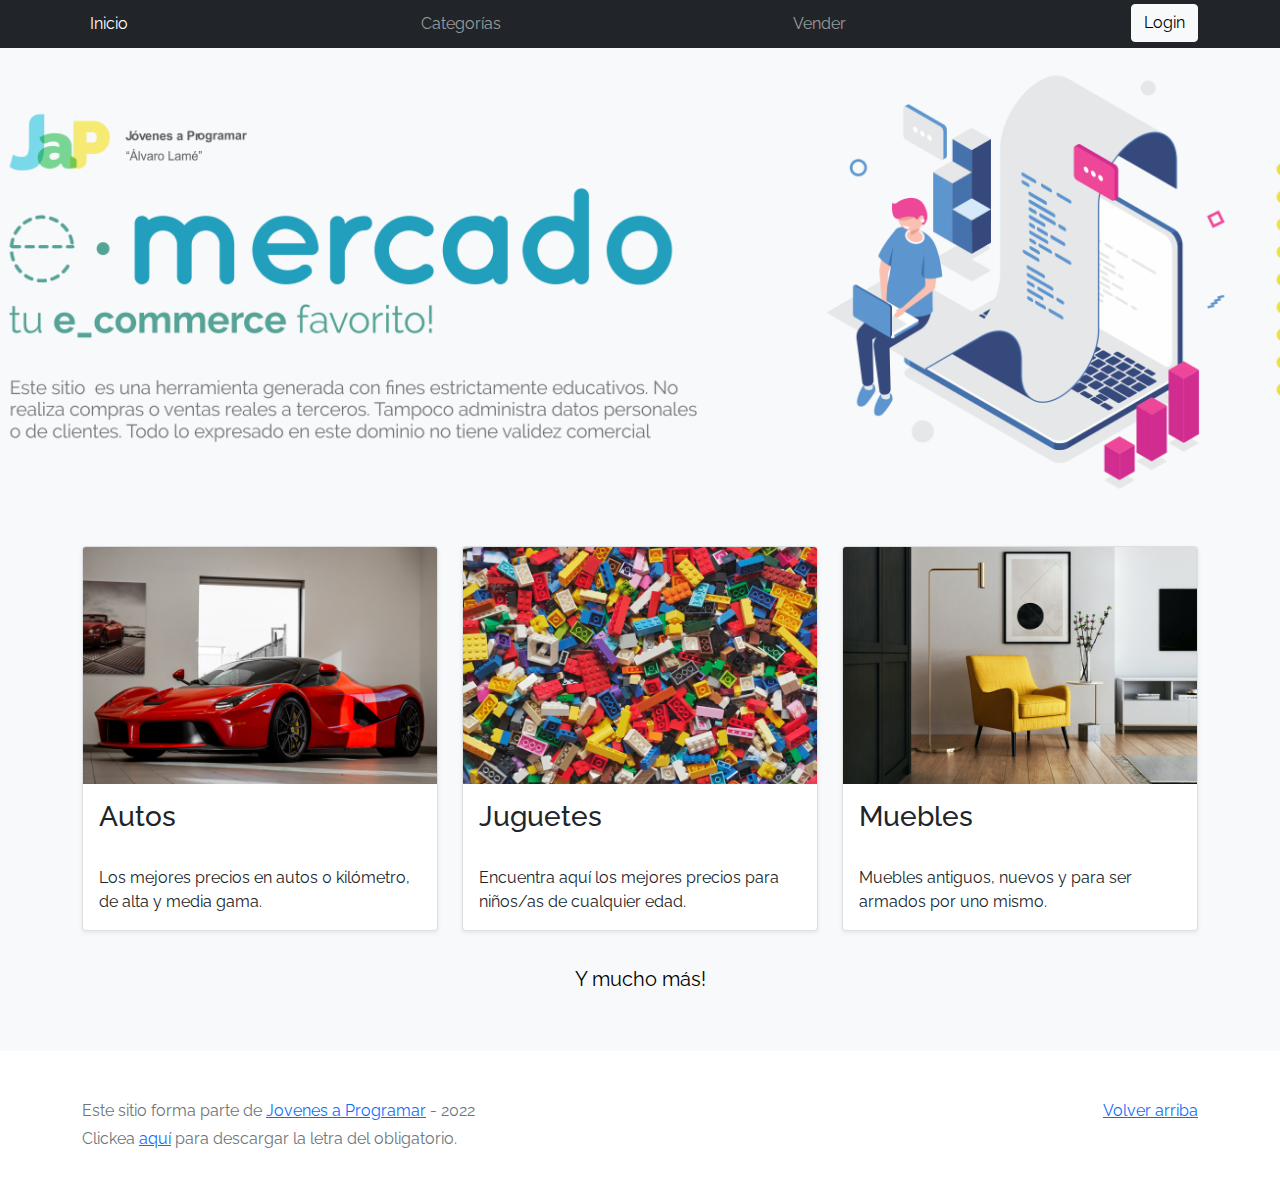
<file: index.html>
<!DOCTYPE html>
<html lang="es">

<head>
  <meta http-equiv="Content-Type" content="text/html; charset=UTF-8">
  <meta name="viewport" content="width=device-width, initial-scale=1, shrink-to-fit=no">
  <title>eMercado - Todo lo que busques está aquí</title>

  <link href="https://fonts.googleapis.com/css?family=Raleway:300,300i,400,400i,700,700i,900,900i" rel="stylesheet">
  <link href="css/bootstrap.min.css" rel="stylesheet">
  <link href="css/styles.css" rel="stylesheet">
</head>

<body>
  <nav class="navbar navbar-expand-lg navbar-dark bg-dark p-1">
    <div class="container">
      <button class="navbar-toggler" type="button" data-bs-toggle="collapse" data-bs-target="#navbarNav"
        aria-controls="navbarNav" aria-expanded="false" aria-label="Toggle navigation">
        <span class="navbar-toggler-icon"></span>
      </button>
      <div class="collapse navbar-collapse" id="navbarNav">
        <ul class="navbar-nav w-100 justify-content-between">
          <li class="nav-item">
            <a class="nav-link active" href="index.html">Inicio</a>
          </li>
          <li class="nav-item">
            <a class="nav-link" href="categories.html">Categorías</a>
          </li>
          <li class="nav-item">
            <a class="nav-link" href="sell.html">Vender</a>
          </li>
          <li class="nav-item">
            <a href="login.html"><button class="btn btn-light" id="loginUser">Login</button></a>
          </li>
          
        </ul>
      </div>
    </div>
  </nav>
  <main>
    <div class="jumbotron text-center"></div>
    <div class="album py-5 bg-light">
      <div class="container">
        <div class="row">
          <div class="col-md-4">
            <div class="card mb-4 shadow-sm custom-card cursor-active" id="autos">
              <img class="bd-placeholder-img card-img-top" src="img/cars_index.jpg"
                alt="Imgagen representativa de la categoría 'Autos'">
              <h3 class="m-3">Autos</h3>
              <div class="card-body">
                <p class="card-text">Los mejores precios en autos 0 kilómetro, de alta y media gama.</p>
              </div>
            </div>
          </div>
          <div class="col-md-4">
            <div class="card mb-4 shadow-sm custom-card cursor-active" id="juguetes">
              <img class="bd-placeholder-img card-img-top" src="img/toys_index.jpg"
                alt="Imgagen representativa de la categoría 'Juguetes'">
              <h3 class="m-3">Juguetes</h3>
              <div class="card-body">
                <p class="card-text">Encuentra aquí los mejores precios para niños/as de cualquier edad.</p>
              </div>
            </div>
          </div>
          <div class="col-md-4">
            <div class="card mb-4 shadow-sm custom-card cursor-active" id="muebles">
              <img class="bd-placeholder-img card-img-top" src="img/furniture_index.jpg"
                alt="Imgagen representativa de la categoría 'Muebles'">
              <h3 class="m-3">Muebles</h3>
              <div class="card-body">
                <p class="card-text">Muebles antiguos, nuevos y para ser armados por uno mismo.</p>
              </div>
            </div>
          </div>
        </div>
        <div class="row">
          <a class="btn btn-light btn-lg btn-block" href="categories.html">Y mucho más!</a>
        </div>
      </div>
    </div>
  </main>
  <footer class="text-muted">
    <div class="container">
      <p class="float-end">
        <a href="#">Volver arriba</a>
      </p>
      <p>Este sitio forma parte de <a href="https://jovenesaprogramar.edu.uy/" target="_blank">Jovenes a Programar</a> -
        2022</p>
      <p>Clickea <a target="_blank" href="Letra.pdf">aquí</a> para descargar la letra del obligatorio.</p>
    </div>
  </footer>
  <script src="js/bootstrap.bundle.min.js"></script>
  <script src="js/index.js"></script>
  <script src="js/init.js"></script>
</body>

</html>
</file>
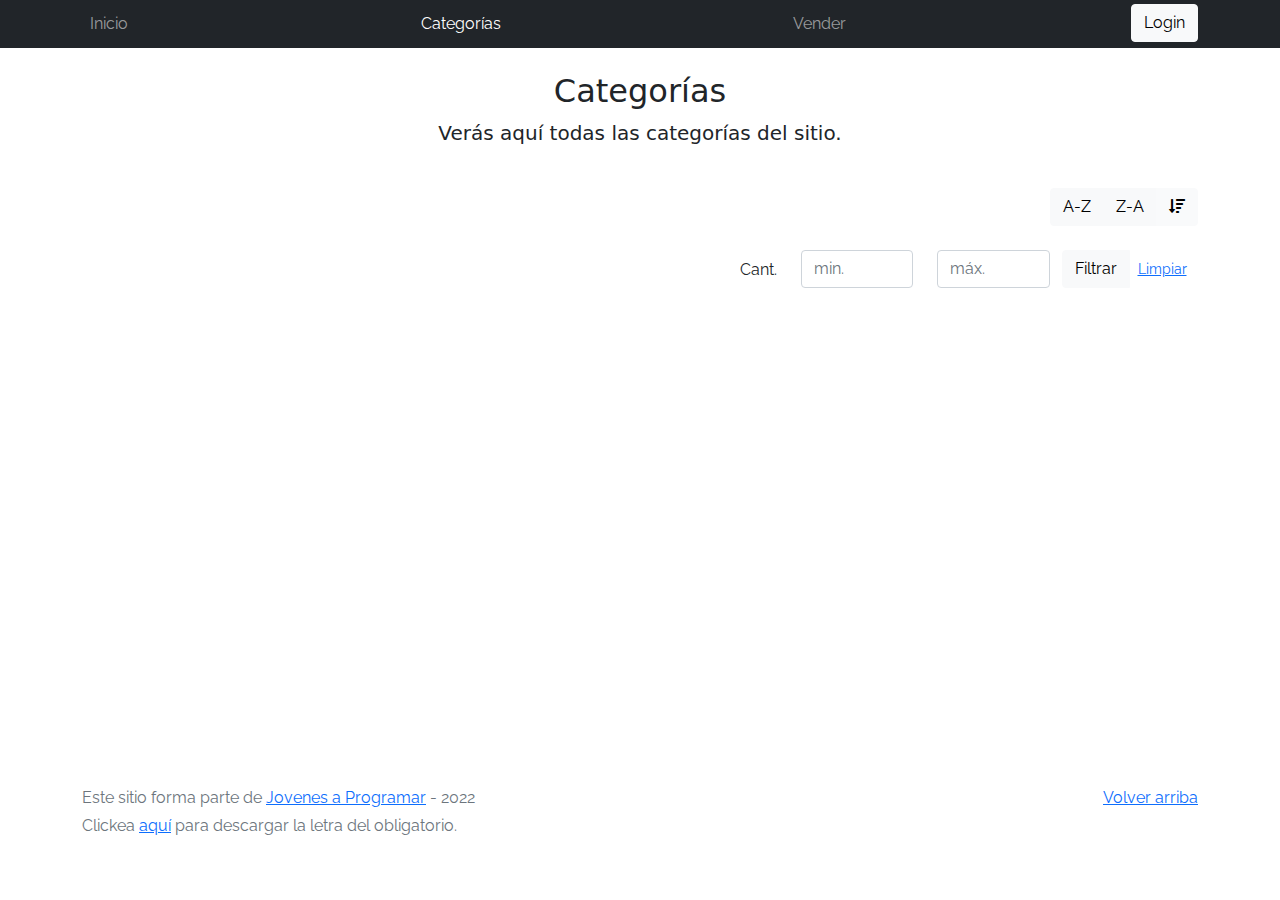
<file: categories.html>
<!DOCTYPE html>
<html lang="es">

<head>
  <meta http-equiv="Content-Type" content="text/html; charset=UTF-8">
  <meta name="viewport" content="width=device-width, initial-scale=1, shrink-to-fit=no">
  <title>eMercado - Todo lo que busques está aquí</title>

  <link href="https://fonts.googleapis.com/css?family=Raleway:300,300i,400,400i,700,700i,900,900i" rel="stylesheet">
  <link href="css/font-awesome.min.css" rel="stylesheet">
  <link href="css/bootstrap.min.css" rel="stylesheet">
  <link href="css/styles.css" rel="stylesheet">
</head>

<body>
  <nav class="navbar navbar-expand-lg navbar-dark bg-dark p-1">
    <div class="container">
      <button class="navbar-toggler" type="button" data-bs-toggle="collapse" data-bs-target="#navbarNav"
        aria-controls="navbarNav" aria-expanded="false" aria-label="Toggle navigation">
        <span class="navbar-toggler-icon"></span>
      </button>
      <div class="collapse navbar-collapse" id="navbarNav">
        <ul class="navbar-nav w-100 justify-content-between">
          <li class="nav-item">
            <a class="nav-link" href="index.html">Inicio</a>
          </li>
          <li class="nav-item">
            <a class="nav-link active" href="categories.html">Categorías</a>
          </li>
          <li class="nav-item">
            <a class="nav-link" href="sell.html">Vender</a>
          </li>

          <!-- Botón Login -->
          <li class="nav-item">
            <a href="login.html"><button class="btn btn-light" id="loginUser">Login</button></a>
          </li>
        </ul>
      </div>
    </div>
  </nav>
  <main class="pb-5">
    <div class="text-center p-4">
      <h2>Categorías</h2>
      <p class="lead">Verás aquí todas las categorías del sitio.</p>
    </div>
    <div class="container">
      <div class="row">
        <div class="col text-end">
          <div class="btn-group btn-group-toggle mb-4" data-bs-toggle="buttons">
            <input type="radio" class="btn-check" name="options" id="sortAsc">
            <label class="btn btn-light" for="sortAsc">A-Z</label>
            <input type="radio" class="btn-check" name="options" id="sortDesc">
            <label class="btn btn-light" for="sortDesc">Z-A</label>
            <input type="radio" class="btn-check" name="options" id="sortByCount" checked>
            <label class="btn btn-light" for="sortByCount"><i class="fas fa-sort-amount-down mr-1"></i></label>
          </div>
        </div>
      </div>
      <div class="row">
        <div class="col-lg-6 offset-lg-6 col-md-12 mb-1 container">
          <div class="row container p-0 m-0">
            <div class="col">
              <p class="font-weight-normal text-end my-2">Cant.</p>
            </div>
            <div class="col">
              <input class="form-control" type="number" placeholder="min." id="rangeFilterCountMin">
            </div>
            <div class="col">
              <input class="form-control" type="number" placeholder="máx." id="rangeFilterCountMax">
            </div>
            <div class="col-3 p-0">
              <div class="btn-group" role="group">
                <button class="btn btn-light btn-block" id="rangeFilterCount">Filtrar</button>
                <button class="btn btn-link btn-sm" id="clearRangeFilter">Limpiar</button>
              </div>
            </div>
          </div>
        </div>
      </div>
      <div class="row">
        <div class="list-group" id="cat-list-container">
        </div>
      </div>
    </div>
  </main>
  <footer class="text-muted">
    <div class="container">
      <p class="float-end">
        <a href="#">Volver arriba</a>
      </p>
      <p>Este sitio forma parte de <a href="https://jovenesaprogramar.edu.uy/" target="_blank">Jovenes a Programar</a> -
        2022</p>
      <p>Clickea <a target="_blank" href="Letra.pdf">aquí</a> para descargar la letra del obligatorio.</p>
    </div>
  </footer>
  <div id="spinner-wrapper">
    <div class="lds-ring">
      <div></div>
      <div></div>
      <div></div>
      <div></div>
    </div>
  </div>
  <script src="js/bootstrap.bundle.min.js"></script>
  <script src="js/init.js"></script>
  <script src="js/categories.js"></script>
</body>

</html>
</file>
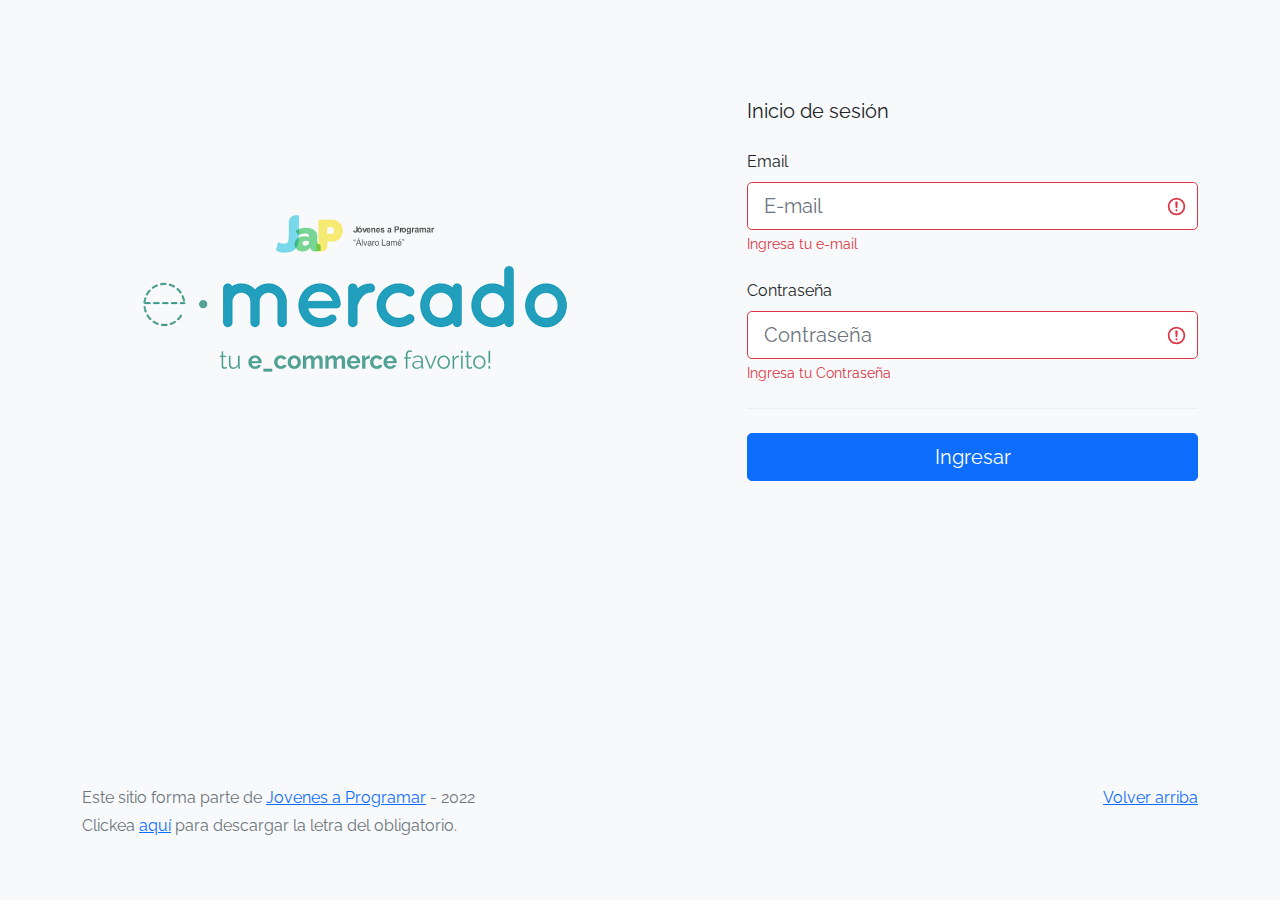
<file: login.html>
<!DOCTYPE html>
<html lang="es">

<head>
  <meta http-equiv="Content-Type" content="text/html; charset=UTF-8">
  <meta name="viewport" content="width=device-width, initial-scale=1, shrink-to-fit=no">
  <title>eMercado - Todo lo que busques está aquí</title>

  <link href="https://fonts.googleapis.com/css?family=Raleway:300,300i,400,400i,700,700i,900,900i" rel="stylesheet">
  <link href="css/bootstrap.min.css" rel="stylesheet">
  <link href="css/styles.css" rel="stylesheet">
  <style>
    body {
      background-color: rgb(248, 249, 250);
    }
  </style>
</head>

<body>
  <main class="mt-5">

    <!-- Login Bootstrap INICIO -->

    <section>
      <div class="container py-5 h-100">
        <div class="row d-flex align-items-center justify-content-center h-100">
          <div class="col-md-8 col-lg-7 col-xl-6">
            <img src="img/login.png" class="img-fluid" alt="eMercado">
          </div>
          <div class="col-md-7 col-lg-5 col-xl-5 offset-xl-1">

            <!-- Formulario -->

            <form class="was-validated">

              <div class="d-flex flex-row align-items-center justify-content-center justify-content-lg-start">
                <p class="lead fw-normal mb-0 me-3"> Inicio de sesión </p>
              </div>

              <br>

              <!-- Email input -->

              <div id="userID" class="form-outline mb-4">

                <label class="form-label" for="formEmail">Email</label>
                <input type="email" id="formEmail" class="form-control form-control-lg" placeholder="E-mail" required />
                <div class="valid-feedback">Válido.</div>
                <div class="invalid-feedback">Ingresa tu e-mail</div>

              </div>

              <!-- Password input -->

              <div class="form-outline mb-4">

                <label class="form-label" for="formPassword">Contraseña</label>
                <input type="password" id="formPassword" class="form-control form-control-lg" placeholder="Contraseña"
                  required />
                <div class="valid-feedback">Válido.</div>
                <div class="invalid-feedback">Ingresa tu Contraseña</div>

              </div>

              <!-- Separador-->

              <div class="divider d-flex align-items-center my-4"></div>

              <!-- Submit button -->
              <div>
                <button type="button" class="btn btn-primary btn-lg btn-block center" style="margin-bottom: 5%" id="ok">Ingresar</button>
              </div>

              
              
            </form>
          </div>
        </div>
      </div>
    </section>

    <!-- Login Bootstrap END -->


  </main>
  <footer class="text-muted">
    <div class="container">
      <p class="float-end">
        <a href="#">Volver arriba</a>
      </p>
      <p>Este sitio forma parte de <a href="https://jovenesaprogramar.edu.uy/" target="_blank">Jovenes a Programar</a> -
        2022</p>
      <p>Clickea <a target="_blank" href="Letra.pdf">aquí</a> para descargar la letra del obligatorio.</p>
    </div>
  </footer>
  <script src="js/login.js"></script>
</body>

</html>
</file>
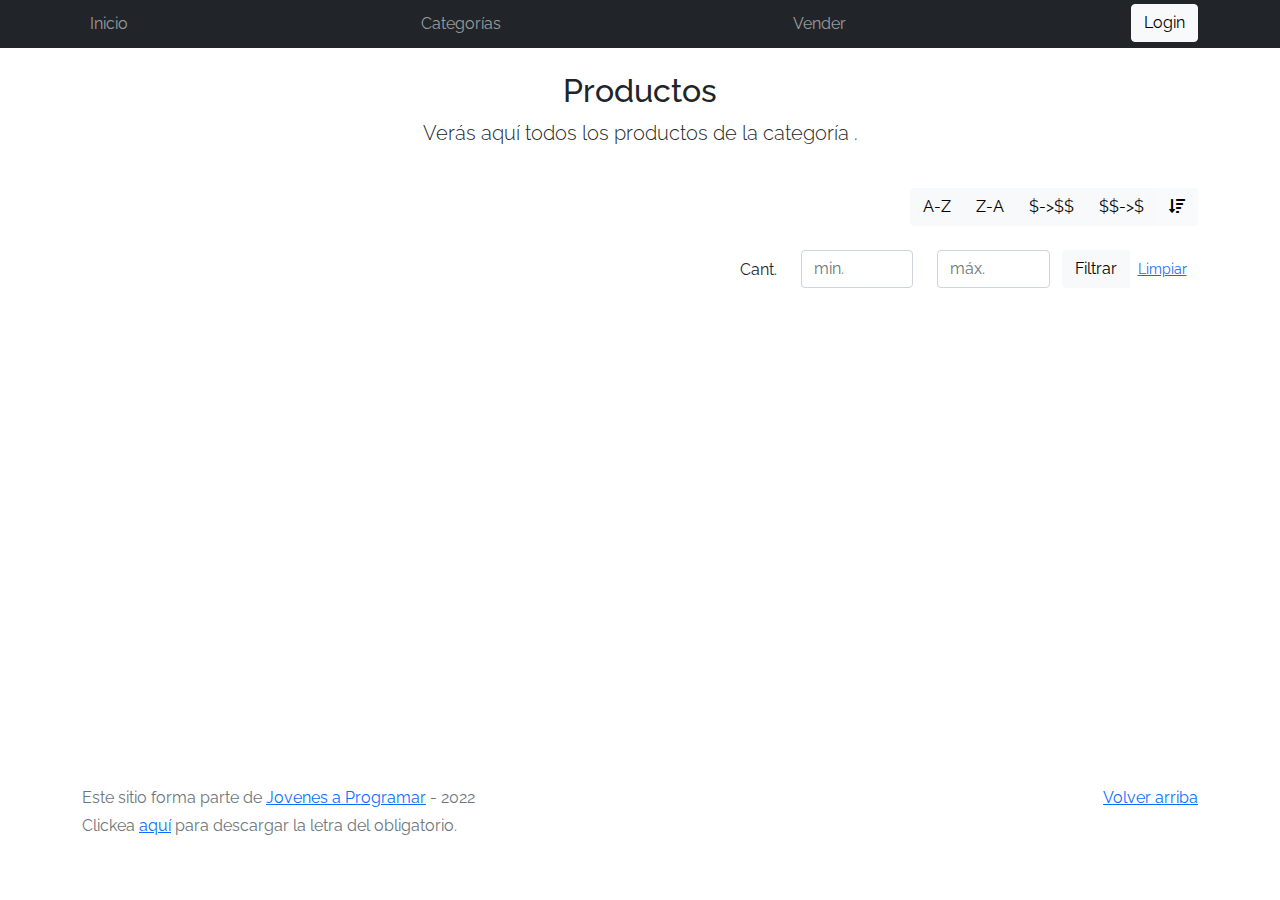
<file: products.html>
<!DOCTYPE html>
<html lang="es">

<head>
  <meta http-equiv="Content-Type" content="text/html; charset=UTF-8">
  <meta name="viewport" content="width=device-width, initial-scale=1, shrink-to-fit=no">
  <title>eMercado - Todo lo que busques está aquí</title>

  <link href="https://fonts.googleapis.com/css?family=Raleway:300,300i,400,400i,700,700i,900,900i" rel="stylesheet">
  <link href="css/font-awesome.min.css" rel="stylesheet">
  <link href="css/bootstrap.min.css" rel="stylesheet">
  <link href="css/styles.css" rel="stylesheet">
</head>

<body>
  <nav class="navbar navbar-expand-lg navbar-dark bg-dark p-1">
    <div class="container">
      <button class="navbar-toggler" type="button" data-bs-toggle="collapse" data-bs-target="#navbarNav"
        aria-controls="navbarNav" aria-expanded="false" aria-label="Toggle navigation">
        <span class="navbar-toggler-icon"></span>
      </button>
      <div class="collapse navbar-collapse" id="navbarNav">
        <ul class="navbar-nav w-100 justify-content-between">
          <li class="nav-item">
            <a class="nav-link" href="index.html">Inicio</a>
          </li>
          <li class="nav-item">
            <a class="nav-link" href="categories.html">Categorías</a>
          </li>
          <li class="nav-item">
            <a class="nav-link" href="sell.html">Vender</a>
          </li>

          <!-- Boton Login -->
          <li class="nav-item">
            <a href="login.html"><button class="btn btn-light" id="loginUser">Login</button></a>
          </li>

          
        </ul>
      </div>
    </div>
  </nav>
  <main class="pb-5 container">

    <!-- Funcionalidad entrega 1 -->

    <div class="text-center p-4">
      <h2>Productos</h2>
      <p class="lead">Verás aquí todos los productos de la categoría <strong id="cat-name"></strong>.</p>
    </div>

    <div class="row">
      <div class="col text-end">
        <div class="btn-group btn-group-toggle mb-4" data-bs-toggle="buttons">
          <input type="radio" class="btn-check" name="options" id="sortAsc">
          <label class="btn btn-light" for="sortAsc">A-Z</label>
          <input type="radio" class="btn-check" name="options" id="sortDesc">
          <label class="btn btn-light" for="sortDesc">Z-A</label>
          <input type="radio" class="btn-check" name="options" id="sortPriceAsc">
          <label class="btn btn-light" for="sortPriceAsc">$->$$</label>
          <input type="radio" class="btn-check" name="options" id="sortPriceDesc">
          <label class="btn btn-light" for="sortPriceDesc">$$->$</label>
          <input type="radio" class="btn-check" name="options" id="sortByCount" checked>
          <label class="btn btn-light" for="sortByCount"><i class="fas fa-sort-amount-down mr-1"></i></label>
        </div>
      </div>
    </div>
    <div class="row">
      <div class="col-lg-6 offset-lg-6 col-md-12 mb-1 container">
        <div class="row container p-0 m-0">
          <div class="col">
            <p class="font-weight-normal text-end my-2">Cant.</p>
          </div>
          <div class="col">
            <input class="form-control" type="number" placeholder="min." id="rangeFilterCountMin">
          </div>
          <div class="col">
            <input class="form-control" type="number" placeholder="máx." id="rangeFilterCountMax">
          </div>
          <div class="col-3 p-0">
            <div class="btn-group" role="group">
              <button class="btn btn-light btn-block" id="rangeFilterCount">Filtrar</button>
              <button class="btn btn-link btn-sm" id="clearRangeFilter">Limpiar</button>
            </div>
          </div>
        </div>
      </div>
    </div>




    <div class="container">
      <div class="row">
        <div class="list-group" id="cat-list-container">

        </div>
      </div>
    </div>
  </main>
  <footer class="text-muted">
    <div class="container">
      <p class="float-end">
        <a href="#">Volver arriba</a>
      </p>
      <p>Este sitio forma parte de <a href="https://jovenesaprogramar.edu.uy/" target="_blank">Jovenes a Programar</a> -
        2022</p>
      <p>Clickea <a target="_blank" href="Letra.pdf">aquí</a> para descargar la letra del obligatorio.</p>
    </div>
  </footer>
  <div id="spinner-wrapper">
    <div class="lds-ring">
      <div></div>
      <div></div>
      <div></div>
      <div></div>
    </div>
  </div>
  <script src="js/bootstrap.bundle.min.js"></script>
  <script src="js/init.js"></script>
  <script src="js/products.js"></script>
</body>

</html>
</file>
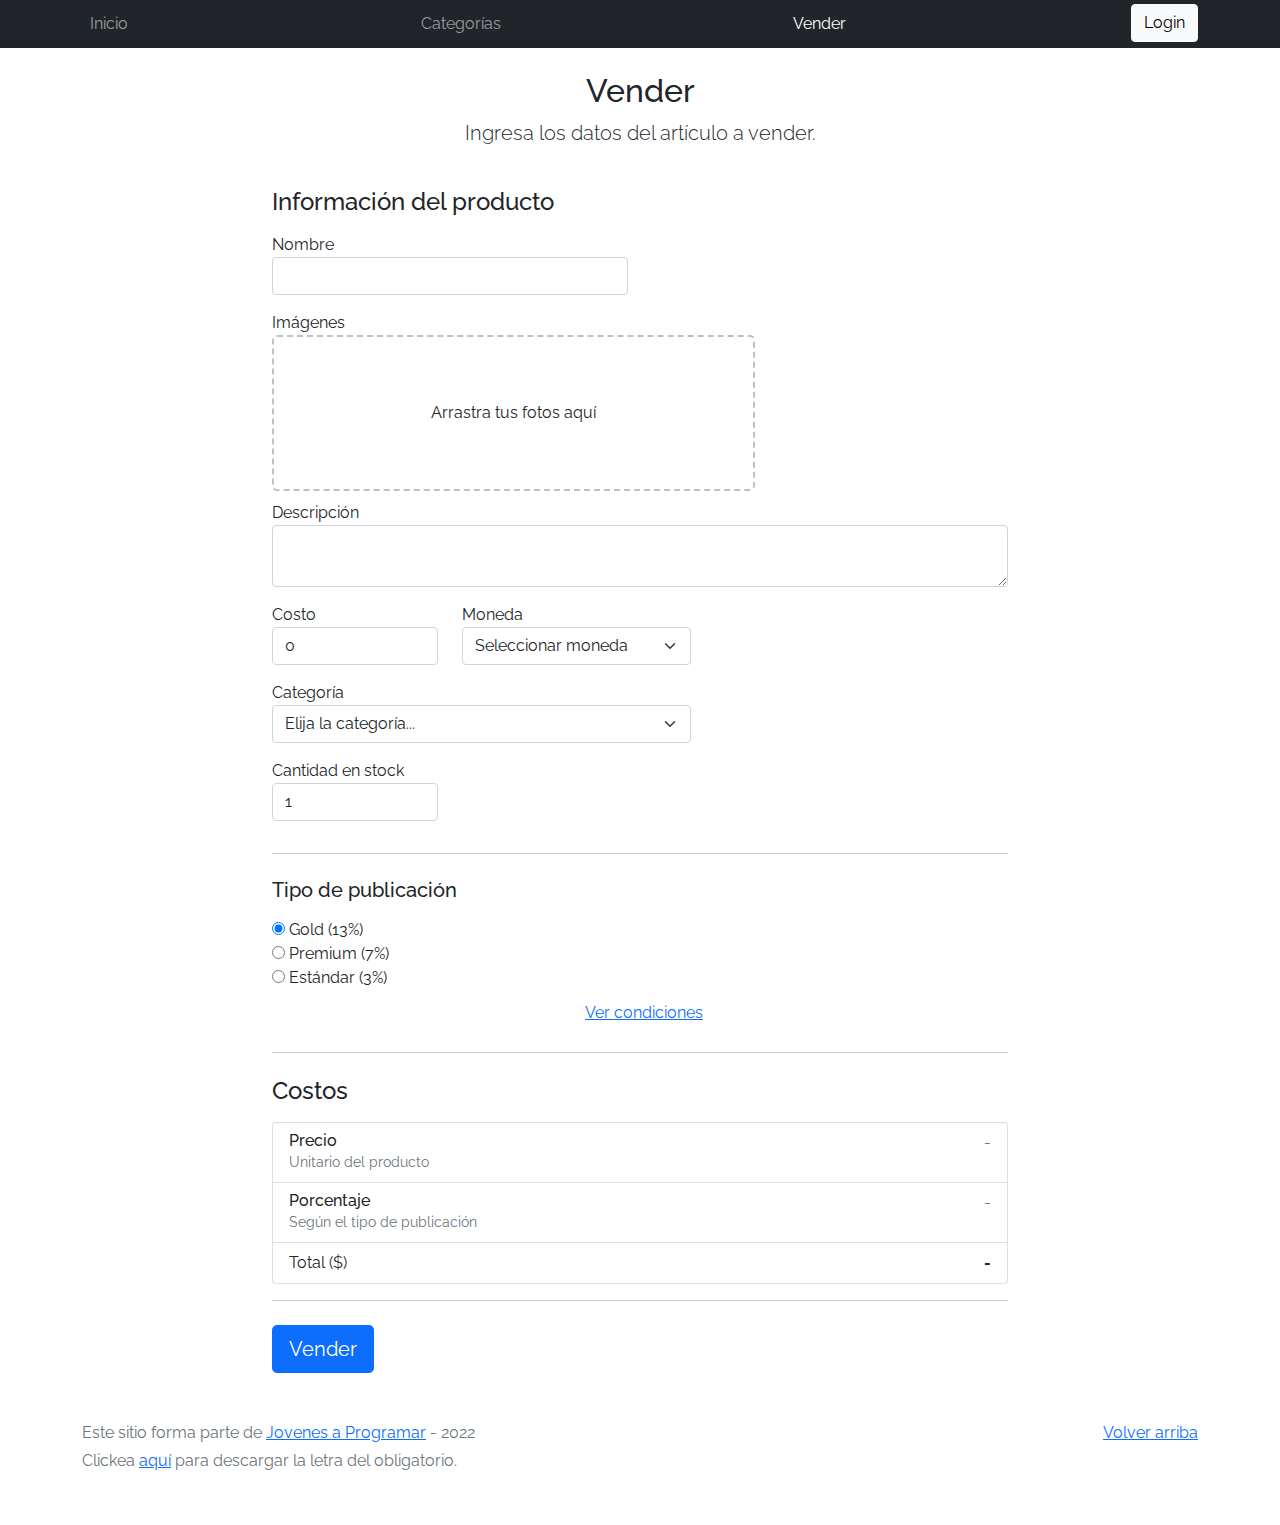
<file: sell.html>
<!DOCTYPE html>
<html lang="es">

<head>
  <meta http-equiv="Content-Type" content="text/html; charset=UTF-8">
  <meta name="viewport" content="width=device-width, initial-scale=1, shrink-to-fit=no">
  <title>eMercado - Todo lo que busques está aquí</title>
  <link href="https://fonts.googleapis.com/css?family=Raleway:300,300i,400,400i,700,700i,900,900i" rel="stylesheet">
  <link href="css/bootstrap.min.css" rel="stylesheet">
  <link href="css/dropzone.css" rel="stylesheet">
  <link href="css/styles.css" rel="stylesheet">
</head>

<body>
  <nav class="navbar navbar-expand-lg navbar-dark bg-dark p-1">
    <div class="container">
      <button class="navbar-toggler" type="button" data-bs-toggle="collapse" data-bs-target="#navbarNav"
        aria-controls="navbarNav" aria-expanded="false" aria-label="Toggle navigation">
        <span class="navbar-toggler-icon"></span>
      </button>
      <div class="collapse navbar-collapse" id="navbarNav">
        <ul class="navbar-nav w-100 justify-content-between">
          <li class="nav-item">
            <a class="nav-link" href="index.html">Inicio</a>
          </li>
          <li class="nav-item">
            <a class="nav-link" href="categories.html">Categorías</a>
          </li>
          <li class="nav-item">
            <a class="nav-link active" href="sell.html">Vender</a>
          </li>

          <!-- Botón Login -->
          <li class="nav-item">
            <a href="login.html"><button class="btn btn-light" id="loginUser">Login</button></a>
          </li>
        </ul>
      </div>
    </div>
  </nav>
  <div class="container">
    <div class="text-center p-4">
      <h2>Vender</h2>
      <p class="lead">Ingresa los datos del artículo a vender.</p>
    </div>
    <div class="row justify-content-md-center">
      <div class="col-md-8 order-md-1">
        <h4 class="mb-3">Información del producto</h4>
        <form class="needs-validation" id="sell-info">
          <div class="row">
            <div class="col-md-6 mb-3">
              <label for="productName">Nombre</label>
              <input type="text" class="form-control" id="productName" value="" name="productName">
              <div class="invalid-feedback">
                Ingresa un nombre
              </div>
            </div>
          </div>
          <div class="row">
            <div class="col-md-8 order-md-1">
              <label>Imágenes</label>
              <div class="needsclick dz-clickable" id="file-upload">
                <div class="dz-message needsclick">
                  Arrastra tus fotos aquí<br>
                </div>
              </div>
            </div>
          </div>
          <div class="row">
            <div class="col-md-12 mb-3">
              <label for="productDescription">Descripción</label>
              <textarea name="productDescription" class="form-control" id="productDescription"></textarea>
            </div>
          </div>
          <div class="row">
            <div class="col-md-3 mb-3">
              <label for="productCostInput">Costo</label>
              <input type="number" name="productCostInput" class="form-control" id="productCostInput" placeholder="" required="" value="0"
                min="0">
              <div class="invalid-feedback">
                El costo debe ser mayor que 0.
              </div>
            </div>
            <div class="col-md-4 mb-3">
              <label for="productCurrency">Moneda</label>
              <select name="productCurrency" class="form-select custom-select d-block w-100" id="productCurrency" required>
                <option value="" hidden selected>Seleccionar moneda</option>
                <option>Pesos Uruguayos (UYU)</option>
                <option>Dólares (USD)</option>
              </select>
              <div class="invalid-feedback">
                Ingresa una categoría válida.
              </div>
            </div>
          </div>
          <div class="row">
            <div class="col-md-7 mb-3">
              <label for="productCategory">Categoría</label>
              <select name="productCategory" class="custom-select form-select d-block w-100" id="productCategory">
                <option value="">Elija la categoría...</option>
                <option>Autos</option>
                <option>Juguetes</option>
                <option>Muebles</option>
                <option>Herramientas</option>
                <option>Computadoras</option>
                <option>Vestimenta</option>
              </select>
              <div class="invalid-feedback">
                Por favor ingresa una categoría válida.
              </div>
            </div>
          </div>
          <div class="row">
            <div class="col-md-3 mb-3">
              <label for="productCountInput">Cantidad en stock</label>
              <input type="number" name="productCountInput" class="form-control" id="productCountInput"  required value="1"
                min="0">
              <div class="invalid-feedback">
                La cantidad es requerida.
              </div>
            </div>
          </div>
          <hr class="mb-4">
          <h5 class="mb-3">Tipo de publicación</h5>
          <div class="d-block my-3">
            <div class="custom-control custom-radio">
              <input id="goldradio" name="publicationType" type="radio" class="custom-control-input" checked=""
                required="">
              <label class="custom-control-label" for="goldradio">Gold (13%)</label>
            </div>
            <div class="custom-control custom-radio">
              <input id="premiumradio" name="publicationType" type="radio" class="custom-control-input" required="">
              <label class="custom-control-label" for="premiumradio">Premium (7%)</label>
            </div>
            <div class="custom-control custom-radio">
              <input id="standardradio" name="publicationType" type="radio" class="custom-control-input" required="">
              <label class="custom-control-label" for="standardradio">Estándar (3%)</label>
            </div>
            <div class="row">
              <button type="button" class="m-1 btn btn-link" data-bs-toggle="modal"
                data-bs-target="#contidionsModal">Ver
                condiciones</button>
            </div>
          </div>
          <hr class="mb-4">
          <h4 class="mb-3">Costos</h4>
          <ul class="list-group mb-3">
            <li class="list-group-item d-flex justify-content-between lh-condensed">
              <div>
                <h6 class="my-0">Precio</h6>
                <small class="text-muted">Unitario del producto</small>
              </div>
              <span class="text-muted" id="productCostText">-</span>
            </li>
            <li class="list-group-item d-flex justify-content-between lh-condensed">
              <div>
                <h6 class="my-0">Porcentaje</h6>
                <small class="text-muted">Según el tipo de publicación</small>
              </div>
              <span class="text-muted" id="comissionText">-</span>
            </li>
            <li class="list-group-item d-flex justify-content-between">
              <span>Total ($)</span>
              <strong id="totalCostText">-</strong>
            </li>
          </ul>
          <hr class="mb-4">
          <button class="btn btn-primary btn-lg" type="submit">Vender</button>
        </form>
      </div>
    </div>
  </div>
  <footer class="text-muted">
    <div class="container">
      <p class="float-end">
        <a href="#">Volver arriba</a>
      </p>
      <p>Este sitio forma parte de <a href="https://jovenesaprogramar.edu.uy/" target="_blank">Jovenes a Programar</a> -
        2022</p>
      <p>Clickea <a target="_blank" href="Letra.pdf">aquí</a> para descargar la letra del obligatorio.</p>
    </div>
  </footer>

  <div class="alert alert-primary-dismissible fade" id="alertResult" role="alert">
    <span id="resultSpan"></span>
  </div>

  <div class="modal fade" tabindex="-1" role="dialog" id="contidionsModal">
    <div class="modal-dialog" role="document">
      <div class="modal-content">
        <div class="modal-header">
          <h5 class="modal-title">Condiciones de publicación</h5>
        </div>
        <div class="modal-body">
          <div class="container">
            <div class="row">
              <h5 class="text-warning">Gold (13%)</h5>
              <p class="muted text-justify">Tu producto se verá de forma promocionada en portada, además de las
                condiciones de Premium y Estándar.</p>
            </div>
            <hr>
            <div class="row">
              <h5 class="text-primary">Premium (7%)</h5>
              <p class="muted text-justify">Se mostrará el producto en los primeros lugares de resultados de búsqueda,
                así cómo cuando se ingrese a la categoría que pertenezca.</p>
            </div>
            <hr>
            <div class="row">
              <h5 class="text-secondary">Estándar (3%)</h5>
              <p class="muted text-justify">El producto se listará en la categoría correspondiente, así como en los
                resultados de búsquedas que coincidan con las palabras claves en el nombre.</p>
            </div>
          </div>
        </div>
        <div class="modal-footer">
          <button type="button" class="btn btn-primary" data-bs-dismiss="modal">Cerrar</button>
        </div>
      </div>
    </div>
  </div>
  <div id="spinner-wrapper">
    <div class="lds-ring">
      <div></div>
      <div></div>
      <div></div>
      <div></div>
    </div>
  </div>
  <script src="js/bootstrap.bundle.min.js"></script>
  <script src="js/dropzone.js"></script>
  <script src="js/init.js"></script>
  <script src="js/sell.js"></script>
</body>

</html>
</file>
<file: css/styles.css>
.jumbotron,
.card-body,
.container,
.site-header {
  font-family: 'Raleway', serif !important;
}

.jumbotron .display-4 {
  font-weight: bold;
}

nav a {
  text-decoration: none;
}

.bd-placeholder-img {
  font-size: 1.125rem;
  text-anchor: middle;
  -webkit-user-select: none;
  -moz-user-select: none;
  -ms-user-select: none;
  user-select: none;
}

@media (min-width: 768px) {
  .bd-placeholder-img-lg {
    font-size: 3.5rem;
  }
}

.jumbotron {
  height: 50vh;
  padding: 5em inherit;
  margin-bottom: 0;
  background-color: #53C0FB;
  background: url('../img/cover_back.png');
  background-size: cover;
  background-position: center;
  background-repeat: no-repeat;
  color: black;
  font-weight: bold;
}

@media (min-width: 768px) {
  .jumbotron {
    padding-top: 6rem;
    padding-bottom: 6rem;
  }
}

.jumbotron p:last-child {
  margin-bottom: 0;
}

.jumbotron-heading {
  font-weight: 300;
}

.jumbotron .container {
  max-width: 40rem;
  background-color: rgba(255, 255, 255, 0.5);
  border-radius: 10px;
  text-shadow: 1px 1px 2px grey;
}

.jumbotron .lead {
  font-size: 38px;
}

footer {
  padding-top: 3rem;
  padding-bottom: 3rem;
}

footer p {
  margin-bottom: .25rem;
}

.site-header a {
  color: white;
  transition: ease-in-out color .15s;
}

.site-header .dropdown-menu a {
  color: black;
}

.dropzone {
  border: 2px dashed #0087F7;
  border-radius: 5px;
  background: white;
}

.img-fit {
  max-height: 100%;
}

.alert {
  position: fixed;
  top: 80px;
  width: 50%;
  left: 50%;
  transform: translate(-50%, 0);
}

.lds-ring {
  display: inline-block;
  position: relative;
  width: 64px;
  height: 64px;
  top: 50%;
  left: 50%;
}

.cursor-active {
  cursor: pointer;
}

.left {
  float: left;
  padding: 4px;
  background-color: rgba(255, 255, 255, 0.5);
}

.lds-ring div {
  box-sizing: border-box;
  display: block;
  position: absolute;
  width: 51px;
  height: 51px;
  margin: 6px;
  border: 6px solid #fff;
  border-radius: 50%;
  animation: lds-ring 1.2s cubic-bezier(0.5, 0, 0.5, 1) infinite;
  border-color: #fff transparent transparent transparent;
}

.lds-ring div:nth-child(1) {
  animation-delay: -0.45s;
}

.lds-ring div:nth-child(2) {
  animation-delay: -0.3s;
}

.lds-ring div:nth-child(3) {
  animation-delay: -0.15s;
}

@keyframes lds-ring {
  0% {
    transform: rotate(0deg);
  }

  100% {
    transform: rotate(360deg);
  }
}

.signin {
  width: 100%;
  max-width: 330px;
  padding: 15px;
  margin: auto;
}

#spinner-wrapper {
  position: fixed;
  background-color: rgba(0, 0, 0, 0.5);
  width: 100%;
  height: 100%;
  top: 0;
  left: 0;
  z-index: 1021;
  display: none;
}

main {
  min-height: calc(100vh - 210px);
}

a.custom-card,
a.custom-card:hover {
  color: inherit;
  text-decoration: inherit;
}

.checked {
  color: orange;
}

/*  Bootstrap Login*/

.divider:after,
.divider:before {
content: "";
flex: 1;
height: 1px;
background: #eee;
}

.center {
  display: block;
  margin-left: auto;
  margin-right: auto;
  width: 100%;
}
</file>
<file: css/dropzone.css>
/*
 * The MIT License
 * Copyright (c) 2012 Matias Meno <m@tias.me>
 */
.dropzone, .dropzone * {
  box-sizing: border-box; }

.dropzone {
  position: relative; }
  .dropzone .dz-preview {
    position: relative;
    display: inline-block;
    width: 120px;
    margin: 0.5em; }
    .dropzone .dz-preview .dz-progress {
      display: block;
      height: 15px;
      border: 1px solid #aaa; }
      .dropzone .dz-preview .dz-progress .dz-upload {
        display: block;
        height: 100%;
        width: 0;
        background: green; }
    .dropzone .dz-preview .dz-error-message {
      color: red;
      display: none; }
    .dropzone .dz-preview.dz-error .dz-error-message, .dropzone .dz-preview.dz-error .dz-error-mark {
      display: block; }
    .dropzone .dz-preview.dz-success .dz-success-mark {
      display: block; }
    .dropzone .dz-preview .dz-error-mark, .dropzone .dz-preview .dz-success-mark {
      position: absolute;
      display: none;
      left: 30px;
      top: 30px;
      width: 54px;
      height: 58px;
      left: 50%;
      margin-left: -27px; }

@-webkit-keyframes passing-through {
  0% {
    opacity: 0;
    -webkit-transform: translateY(40px);
    -moz-transform: translateY(40px);
    -ms-transform: translateY(40px);
    -o-transform: translateY(40px);
    transform: translateY(40px); }
  30%, 70% {
    opacity: 1;
    -webkit-transform: translateY(0px);
    -moz-transform: translateY(0px);
    -ms-transform: translateY(0px);
    -o-transform: translateY(0px);
    transform: translateY(0px); }
  100% {
    opacity: 0;
    -webkit-transform: translateY(-40px);
    -moz-transform: translateY(-40px);
    -ms-transform: translateY(-40px);
    -o-transform: translateY(-40px);
    transform: translateY(-40px); } }
@-moz-keyframes passing-through {
  0% {
    opacity: 0;
    -webkit-transform: translateY(40px);
    -moz-transform: translateY(40px);
    -ms-transform: translateY(40px);
    -o-transform: translateY(40px);
    transform: translateY(40px); }
  30%, 70% {
    opacity: 1;
    -webkit-transform: translateY(0px);
    -moz-transform: translateY(0px);
    -ms-transform: translateY(0px);
    -o-transform: translateY(0px);
    transform: translateY(0px); }
  100% {
    opacity: 0;
    -webkit-transform: translateY(-40px);
    -moz-transform: translateY(-40px);
    -ms-transform: translateY(-40px);
    -o-transform: translateY(-40px);
    transform: translateY(-40px); } }
@keyframes passing-through {
  0% {
    opacity: 0;
    -webkit-transform: translateY(40px);
    -moz-transform: translateY(40px);
    -ms-transform: translateY(40px);
    -o-transform: translateY(40px);
    transform: translateY(40px); }
  30%, 70% {
    opacity: 1;
    -webkit-transform: translateY(0px);
    -moz-transform: translateY(0px);
    -ms-transform: translateY(0px);
    -o-transform: translateY(0px);
    transform: translateY(0px); }
  100% {
    opacity: 0;
    -webkit-transform: translateY(-40px);
    -moz-transform: translateY(-40px);
    -ms-transform: translateY(-40px);
    -o-transform: translateY(-40px);
    transform: translateY(-40px); } }
@-webkit-keyframes slide-in {
  0% {
    opacity: 0;
    -webkit-transform: translateY(40px);
    -moz-transform: translateY(40px);
    -ms-transform: translateY(40px);
    -o-transform: translateY(40px);
    transform: translateY(40px); }
  30% {
    opacity: 1;
    -webkit-transform: translateY(0px);
    -moz-transform: translateY(0px);
    -ms-transform: translateY(0px);
    -o-transform: translateY(0px);
    transform: translateY(0px); } }
@-moz-keyframes slide-in {
  0% {
    opacity: 0;
    -webkit-transform: translateY(40px);
    -moz-transform: translateY(40px);
    -ms-transform: translateY(40px);
    -o-transform: translateY(40px);
    transform: translateY(40px); }
  30% {
    opacity: 1;
    -webkit-transform: translateY(0px);
    -moz-transform: translateY(0px);
    -ms-transform: translateY(0px);
    -o-transform: translateY(0px);
    transform: translateY(0px); } }
@keyframes slide-in {
  0% {
    opacity: 0;
    -webkit-transform: translateY(40px);
    -moz-transform: translateY(40px);
    -ms-transform: translateY(40px);
    -o-transform: translateY(40px);
    transform: translateY(40px); }
  30% {
    opacity: 1;
    -webkit-transform: translateY(0px);
    -moz-transform: translateY(0px);
    -ms-transform: translateY(0px);
    -o-transform: translateY(0px);
    transform: translateY(0px); } }
@-webkit-keyframes pulse {
  0% {
    -webkit-transform: scale(1);
    -moz-transform: scale(1);
    -ms-transform: scale(1);
    -o-transform: scale(1);
    transform: scale(1); }
  10% {
    -webkit-transform: scale(1.1);
    -moz-transform: scale(1.1);
    -ms-transform: scale(1.1);
    -o-transform: scale(1.1);
    transform: scale(1.1); }
  20% {
    -webkit-transform: scale(1);
    -moz-transform: scale(1);
    -ms-transform: scale(1);
    -o-transform: scale(1);
    transform: scale(1); } }
@-moz-keyframes pulse {
  0% {
    -webkit-transform: scale(1);
    -moz-transform: scale(1);
    -ms-transform: scale(1);
    -o-transform: scale(1);
    transform: scale(1); }
  10% {
    -webkit-transform: scale(1.1);
    -moz-transform: scale(1.1);
    -ms-transform: scale(1.1);
    -o-transform: scale(1.1);
    transform: scale(1.1); }
  20% {
    -webkit-transform: scale(1);
    -moz-transform: scale(1);
    -ms-transform: scale(1);
    -o-transform: scale(1);
    transform: scale(1); } }
@keyframes pulse {
  0% {
    -webkit-transform: scale(1);
    -moz-transform: scale(1);
    -ms-transform: scale(1);
    -o-transform: scale(1);
    transform: scale(1); }
  10% {
    -webkit-transform: scale(1.1);
    -moz-transform: scale(1.1);
    -ms-transform: scale(1.1);
    -o-transform: scale(1.1);
    transform: scale(1.1); }
  20% {
    -webkit-transform: scale(1);
    -moz-transform: scale(1);
    -ms-transform: scale(1);
    -o-transform: scale(1);
    transform: scale(1); } }
#file-upload, #file-upload * {
  box-sizing: border-box; }

#file-upload {
  min-height: 150px;
  border: 2px dashed silver;
  border-radius: 5px;
  background: white;
margin-bottom: 10px;}
  #file-upload.dz-clickable {
    cursor: pointer; }
    #file-upload.dz-clickable * {
      cursor: default; }
    #file-upload.dz-clickable .dz-message, #file-upload.dz-clickable .dz-message * {
      cursor: pointer; }
  #file-upload.dz-started .dz-message {
    display: none; }
  #file-upload.dz-drag-hover {
    border-style: solid; }
    #file-upload.dz-drag-hover .dz-message {
      opacity: 0.5; }
  #file-upload .dz-message {
    text-align: center;
    margin: 4em 0; }
  #file-upload .dz-preview {
    position: relative;
    display: inline-block;
    vertical-align: top;
    margin: 16px;
    min-height: 100px; }
    #file-upload .dz-preview:hover {
      z-index: 1000; }
      #file-upload .dz-preview:hover .dz-details {
        opacity: 1; }
    #file-upload .dz-preview.dz-file-preview .dz-image {
      border-radius: 20px;
      background: #999;
      background: linear-gradient(to bottom, #eee, #ddd); }
    #file-upload .dz-preview.dz-file-preview .dz-details {
      opacity: 1; }
    #file-upload .dz-preview.dz-image-preview {
      background: white; }
      #file-upload .dz-preview.dz-image-preview .dz-details {
        -webkit-transition: opacity 0.2s linear;
        -moz-transition: opacity 0.2s linear;
        -ms-transition: opacity 0.2s linear;
        -o-transition: opacity 0.2s linear;
        transition: opacity 0.2s linear; }
    #file-upload .dz-preview .dz-remove {
      font-size: 14px;
      text-align: center;
      display: block;
      cursor: pointer;
      border: none; }
      #file-upload .dz-preview .dz-remove:hover {
        text-decoration: underline; }
    #file-upload .dz-preview:hover .dz-details {
      opacity: 1; }
    #file-upload .dz-preview .dz-details {
      z-index: 20;
      position: absolute;
      top: 0;
      left: 0;
      opacity: 0;
      font-size: 13px;
      min-width: 100%;
      max-width: 100%;
      padding: 2em 1em;
      text-align: center;
      color: rgba(0, 0, 0, 0.9);
      line-height: 150%; }
      #file-upload .dz-preview .dz-details .dz-size {
        margin-bottom: 1em;
        font-size: 16px; }
      #file-upload .dz-preview .dz-details .dz-filename {
        white-space: nowrap; }
        #file-upload .dz-preview .dz-details .dz-filename:hover span {
          border: 1px solid rgba(200, 200, 200, 0.8);
          background-color: rgba(255, 255, 255, 0.8); }
        #file-upload .dz-preview .dz-details .dz-filename:not(:hover) {
          overflow: hidden;
          text-overflow: ellipsis; }
          #file-upload .dz-preview .dz-details .dz-filename:not(:hover) span {
            border: 1px solid transparent; }
      #file-upload .dz-preview .dz-details .dz-filename span, #file-upload .dz-preview .dz-details .dz-size span {
        background-color: rgba(255, 255, 255, 0.4);
        padding: 0 0.4em;
        border-radius: 3px; }
    #file-upload .dz-preview:hover .dz-image img {
      -webkit-transform: scale(1.05, 1.05);
      -moz-transform: scale(1.05, 1.05);
      -ms-transform: scale(1.05, 1.05);
      -o-transform: scale(1.05, 1.05);
      transform: scale(1.05, 1.05);
      -webkit-filter: blur(8px);
      filter: blur(8px); }
    #file-upload .dz-preview .dz-image {
      border-radius: 20px;
      overflow: hidden;
      width: 120px;
      height: 120px;
      position: relative;
      display: block;
      z-index: 10; }
      #file-upload .dz-preview .dz-image img {
        display: block; }
    #file-upload .dz-preview.dz-success .dz-success-mark {
      -webkit-animation: passing-through 3s cubic-bezier(0.77, 0, 0.175, 1);
      -moz-animation: passing-through 3s cubic-bezier(0.77, 0, 0.175, 1);
      -ms-animation: passing-through 3s cubic-bezier(0.77, 0, 0.175, 1);
      -o-animation: passing-through 3s cubic-bezier(0.77, 0, 0.175, 1);
      animation: passing-through 3s cubic-bezier(0.77, 0, 0.175, 1); }
    #file-upload .dz-preview.dz-error .dz-error-mark {
      opacity: 1;
      -webkit-animation: slide-in 3s cubic-bezier(0.77, 0, 0.175, 1);
      -moz-animation: slide-in 3s cubic-bezier(0.77, 0, 0.175, 1);
      -ms-animation: slide-in 3s cubic-bezier(0.77, 0, 0.175, 1);
      -o-animation: slide-in 3s cubic-bezier(0.77, 0, 0.175, 1);
      animation: slide-in 3s cubic-bezier(0.77, 0, 0.175, 1); }
    #file-upload .dz-preview .dz-success-mark, #file-upload .dz-preview .dz-error-mark {
      pointer-events: none;
      opacity: 0;
      z-index: 500;
      position: absolute;
      display: block;
      top: 50%;
      left: 50%;
      margin-left: -27px;
      margin-top: -27px; }
      #file-upload .dz-preview .dz-success-mark svg, #file-upload .dz-preview .dz-error-mark svg {
        display: block;
        width: 54px;
        height: 54px; }
    #file-upload .dz-preview.dz-processing .dz-progress {
      opacity: 1;
      -webkit-transition: all 0.2s linear;
      -moz-transition: all 0.2s linear;
      -ms-transition: all 0.2s linear;
      -o-transition: all 0.2s linear;
      transition: all 0.2s linear; }
    #file-upload .dz-preview.dz-complete .dz-progress {
      opacity: 0;
      -webkit-transition: opacity 0.4s ease-in;
      -moz-transition: opacity 0.4s ease-in;
      -ms-transition: opacity 0.4s ease-in;
      -o-transition: opacity 0.4s ease-in;
      transition: opacity 0.4s ease-in; }
    #file-upload .dz-preview:not(.dz-processing) .dz-progress {
      -webkit-animation: pulse 6s ease infinite;
      -moz-animation: pulse 6s ease infinite;
      -ms-animation: pulse 6s ease infinite;
      -o-animation: pulse 6s ease infinite;
      animation: pulse 6s ease infinite; }
    #file-upload .dz-preview .dz-progress {
      opacity: 1;
      z-index: 1000;
      pointer-events: none;
      position: absolute;
      height: 16px;
      left: 50%;
      top: 50%;
      margin-top: -8px;
      width: 80px;
      margin-left: -40px;
      background: rgba(255, 255, 255, 0.9);
      -webkit-transform: scale(1);
      border-radius: 8px;
      overflow: hidden; }
      #file-upload .dz-preview .dz-progress .dz-upload {
        background: #333;
        background: linear-gradient(to bottom, #666, #444);
        position: absolute;
        top: 0;
        left: 0;
        bottom: 0;
        width: 0;
        -webkit-transition: width 300ms ease-in-out;
        -moz-transition: width 300ms ease-in-out;
        -ms-transition: width 300ms ease-in-out;
        -o-transition: width 300ms ease-in-out;
        transition: width 300ms ease-in-out; }
    #file-upload .dz-preview.dz-error .dz-error-message {
      display: block; }
    #file-upload .dz-preview.dz-error:hover .dz-error-message {
      opacity: 1;
      pointer-events: auto; }
    #file-upload .dz-preview .dz-error-message {
      pointer-events: none;
      z-index: 1000;
      position: absolute;
      display: block;
      display: none;
      opacity: 0;
      -webkit-transition: opacity 0.3s ease;
      -moz-transition: opacity 0.3s ease;
      -ms-transition: opacity 0.3s ease;
      -o-transition: opacity 0.3s ease;
      transition: opacity 0.3s ease;
      border-radius: 8px;
      font-size: 13px;
      top: 130px;
      left: -10px;
      width: 140px;
      background: #be2626;
      background: linear-gradient(to bottom, #be2626, #a92222);
      padding: 0.5em 1.2em;
      color: white; }
      #file-upload .dz-preview .dz-error-message:after {
        content: '';
        position: absolute;
        top: -6px;
        left: 64px;
        width: 0;
        height: 0;
        border-left: 6px solid transparent;
        border-right: 6px solid transparent;
        border-bottom: 6px solid #be2626; }

#file-upload .dz-preview.dz-error .dz-error-message, #file-upload .dz-preview.dz-error .dz-error-mark{
  display: none;
}
</file>
